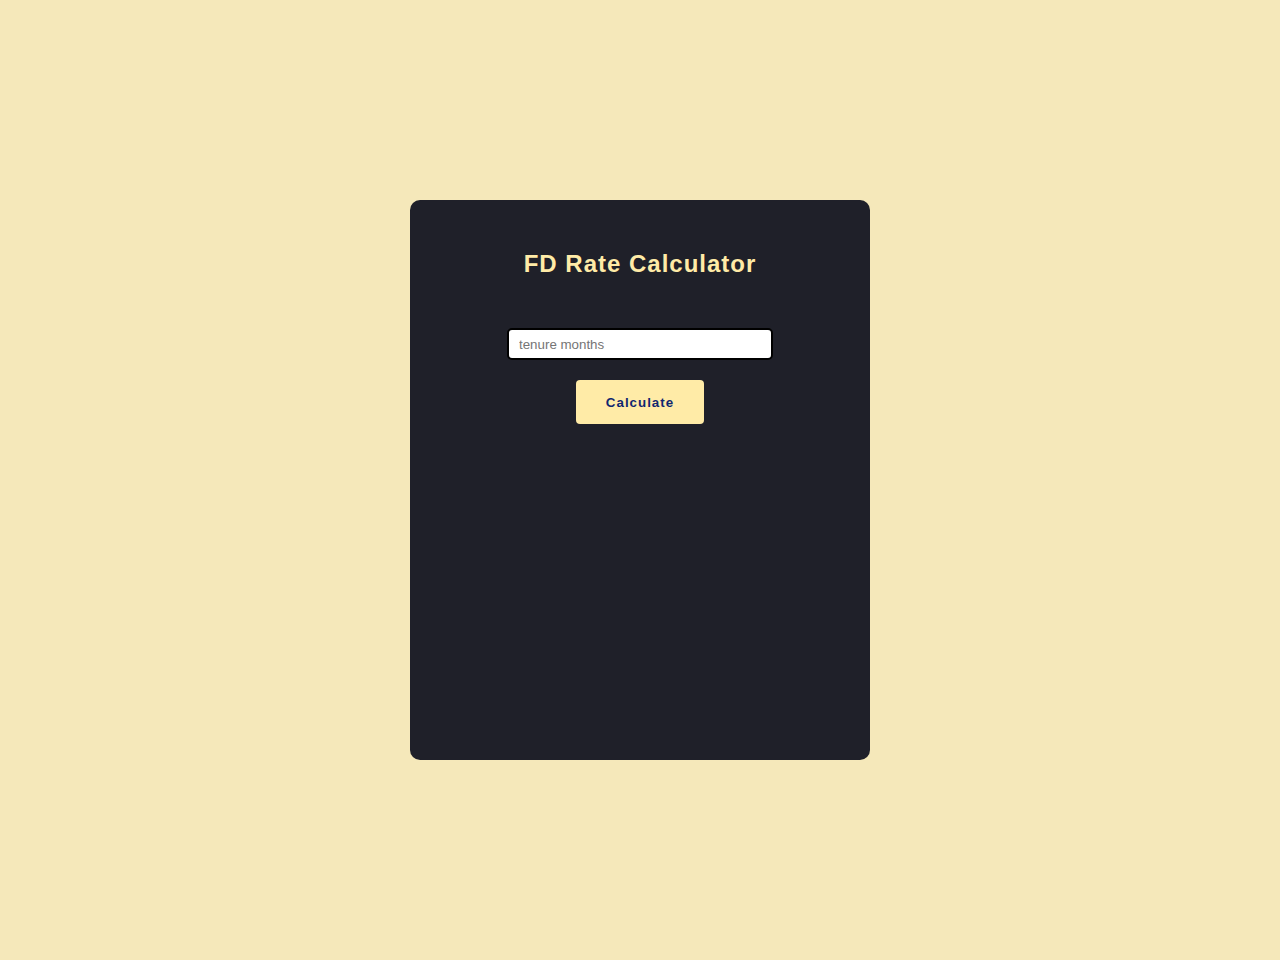
<file: FDRateCalc/index.html>
<!DOCTYPE html>
<html lang="en">
<head>
    <meta charset="UTF-8">
    <meta http-equiv="X-UA-Compatible" content="IE=edge">
    <meta name="viewport" content="width=device-width, initial-scale=1.0">
    <link rel="stylesheet" href="style.css">
    <title>FD Rate Calculator</title>
</head>
<body>
    <div id="wrapper">
        <h2>FD Rate Calculator</h2>
        <div class="inputdiv">
            <input type="text" id="input" placeholder="tenure months">
        </div>
        <div>
            <button type="submit" onclick="fdRate()">Calculate</button>
        </div>
        <div id="result">

        </div>
    </div>
    <script>
      function fdRate(){
        const months = Number(document.getElementById("input").value)
        let rate = 0
        //else if ladder
        // <3 months - 5.8% 
        // 3 - 6 months - 6.5%
        // 7 - 9 months - 6.8% 
        // >=10 months - 7%

        if(months<3)
            rate = 5.8
        else if(months>=3 && months<=6)
            rate = 6.5
        else if(months>=7 && months<=9)
            rate = 6.8
        else
            rate = 7
        
        let result = document.querySelector('#result')
        result.innerHTML = "Your interest rate is " + rate + "%"
      }
    </script>
</body>
</html>
</file>
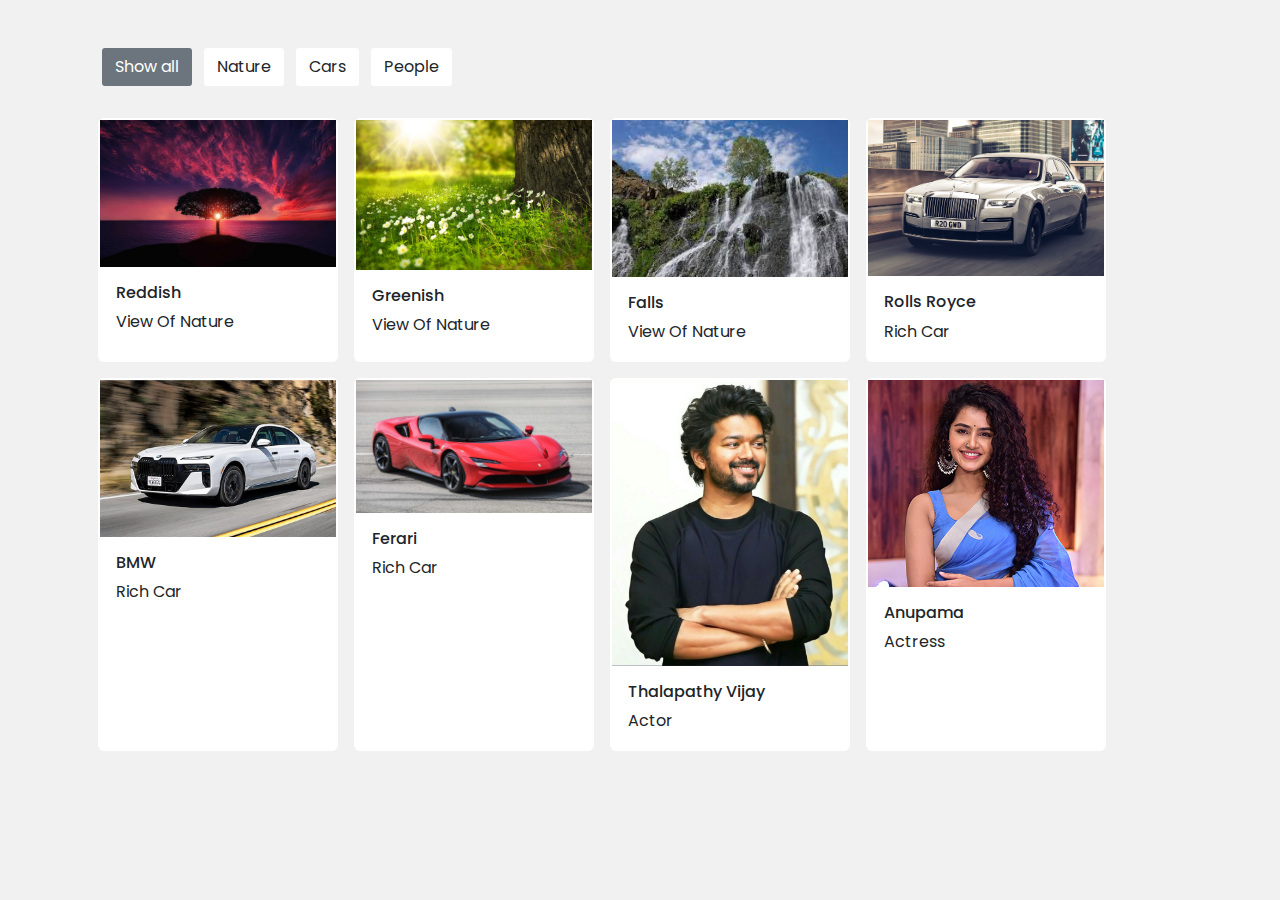
<file: ImageGallery/index.html>
<!DOCTYPE html>
<html lang="en" dir="ltr">
  <head>
    <meta charset="utf-8">
    <title>Image Gallery</title>
    <link rel="stylesheet" href="style.css">
    <meta name="viewport" content="width=device-width, initial-scale=1.0">
    <link rel="stylesheet" href="https://cdn.jsdelivr.net/npm/bootstrap@5.3.0-alpha2/dist/css/bootstrap.min.css">
    <script src="script.js" defer></script>
  </head>
  <body>
    <div class="container">
      <div class="row mt-5" id="filter-buttons">
        <div class="col-12">
          <button class="btn mb-2 me-1 active" data-filter="all">Show all</button>
          <button class="btn mb-2 mx-1" data-filter="nature">Nature</button>
          <button class="btn mb-2 mx-1" data-filter="cars">Cars</button>
          <button class="btn mb-2 mx-1" data-filter="people">People</button>
        </div>
      </div>

       <div class="row px-2 mt-4 gap-3" id="filterable-cards">
        <div class="card p-0" data-name="nature">
          <img src="images/nature-1.jpg" alt="img">
          <div class="card-body">
            <h6 class="card-title">Reddish</h6>
            <p class="card-text">View Of Nature</p>
          </div>
        </div>
        <div class="card p-0" data-name="nature">
          <img src="images/nature-2.jpg" alt="img">
          <div class="card-body">
            <h6 class="card-title">Greenish</h6>
            <p class="card-text">View Of Nature</p>
          </div>
        </div>
        <div class="card p-0" data-name="nature">
          <img src="images/nature-3.jpg" alt="img">
          <div class="card-body">
            <h6 class="card-title">Falls</h6>
            <p class="card-text">View Of Nature</p>
          </div>
        </div>
        <div class="card p-0" data-name="cars">
          <img src="images/car-1.jpg" alt="img">
          <div class="card-body">
            <h6 class="card-title">Rolls Royce</h6>
            <p class="card-text">Rich Car</p>
          </div>
        </div>
        <div class="card p-0" data-name="cars">
          <img src="images/car-2.jpg" alt="img">
          <div class="card-body">
            <h6 class="card-title">BMW</h6>
            <p class="card-text">Rich Car</p>
          </div>
        </div>
        <div class="card p-0" data-name="cars">
          <img src="images/car-3.jpg" alt="img">
          <div class="card-body">
            <h6 class="card-title">Ferari</h6>
            <p class="card-text">Rich Car</p>
          </div>
        </div>
        <div class="card p-0" data-name="people">
          <img src="images/people-1.jpg" alt="img">
          <div class="card-body">
            <h6 class="card-title">Thalapathy Vijay</h6>
            <p class="card-text">Actor</p>
          </div>
        </div>
        <div class="card p-0" data-name="people">
          <img src="images/people-2.jpg" alt="img">
          <div class="card-body">
            <h6 class="card-title">Anupama</h6>
            <p class="card-text">Actress</p>
          </div>
        </div>
      </div>
    </div>

  </body>
</html>
</file>
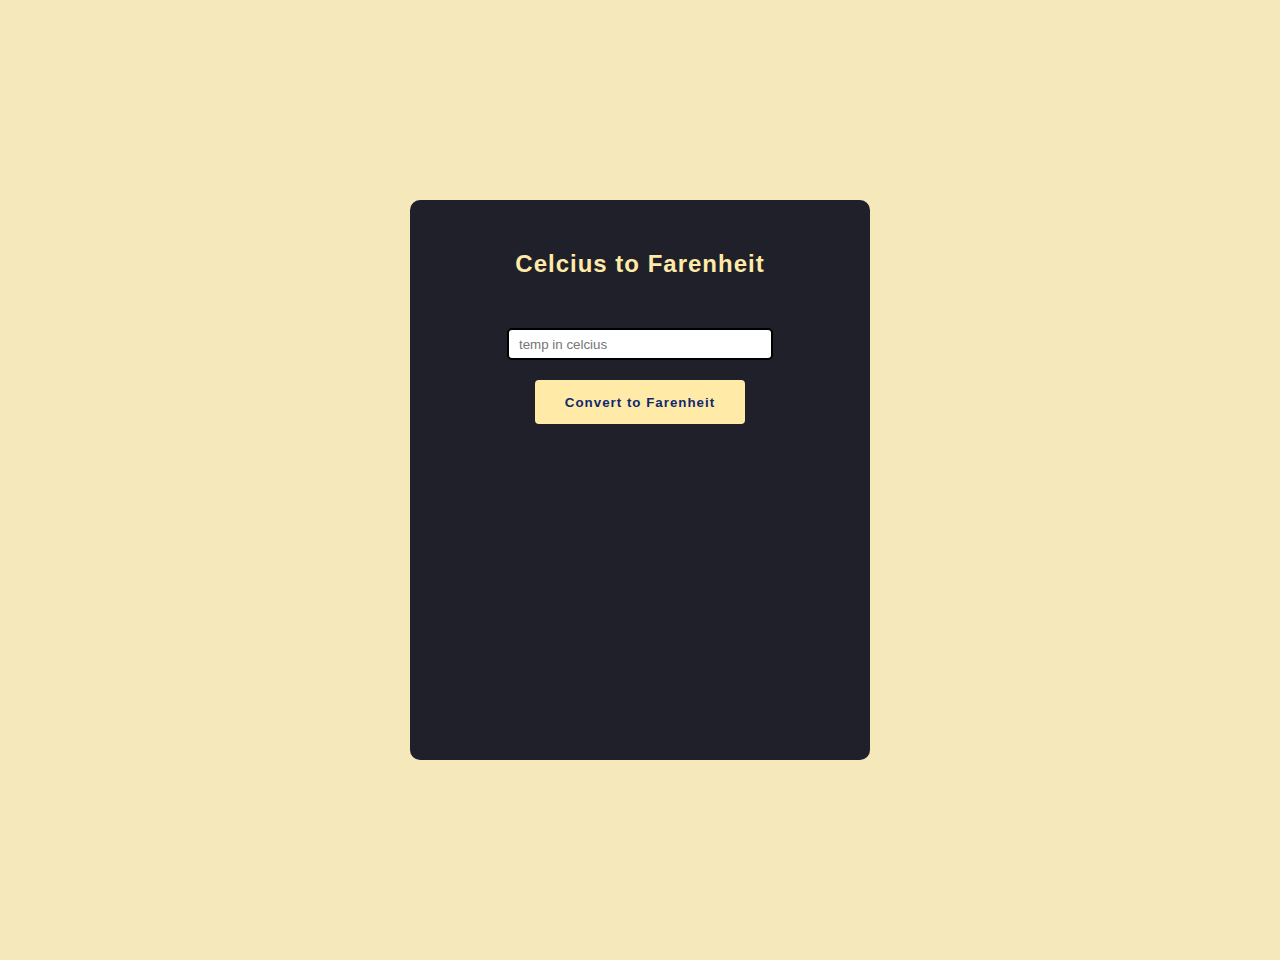
<file: LengthConverter/index.html>
<!DOCTYPE html>
<html lang="en">
<head>
    <meta charset="UTF-8">
    <meta http-equiv="X-UA-Compatible" content="IE=edge">
    <meta name="viewport" content="width=device-width, initial-scale=1.0">
    <link rel="stylesheet" href="style.css">
    <title>Document</title>
</head>
<body>
    <div id="wrapper">
        <h2>Celcius to Farenheit</h2>
        <div class="inputdiv">
            <input type="" id="input" placeholder="temp in celcius">
        </div>
        <div>
            <button type="submit" onclick="convert()">Convert to Farenheit</button>
        </div>
        <div id="result">

        </div>
    </div>
    <script>
        function convert()
        {
        const celcius = Number(document.getElementById("input").value)
        const farenheit = (celcius*1.8) + 32 
        const result = document.getElementById("result")
        result.innerHTML = farenheit.toFixed(2) + " degrees F"
        }

        
    </script>
    
</body>
</html>
</file>
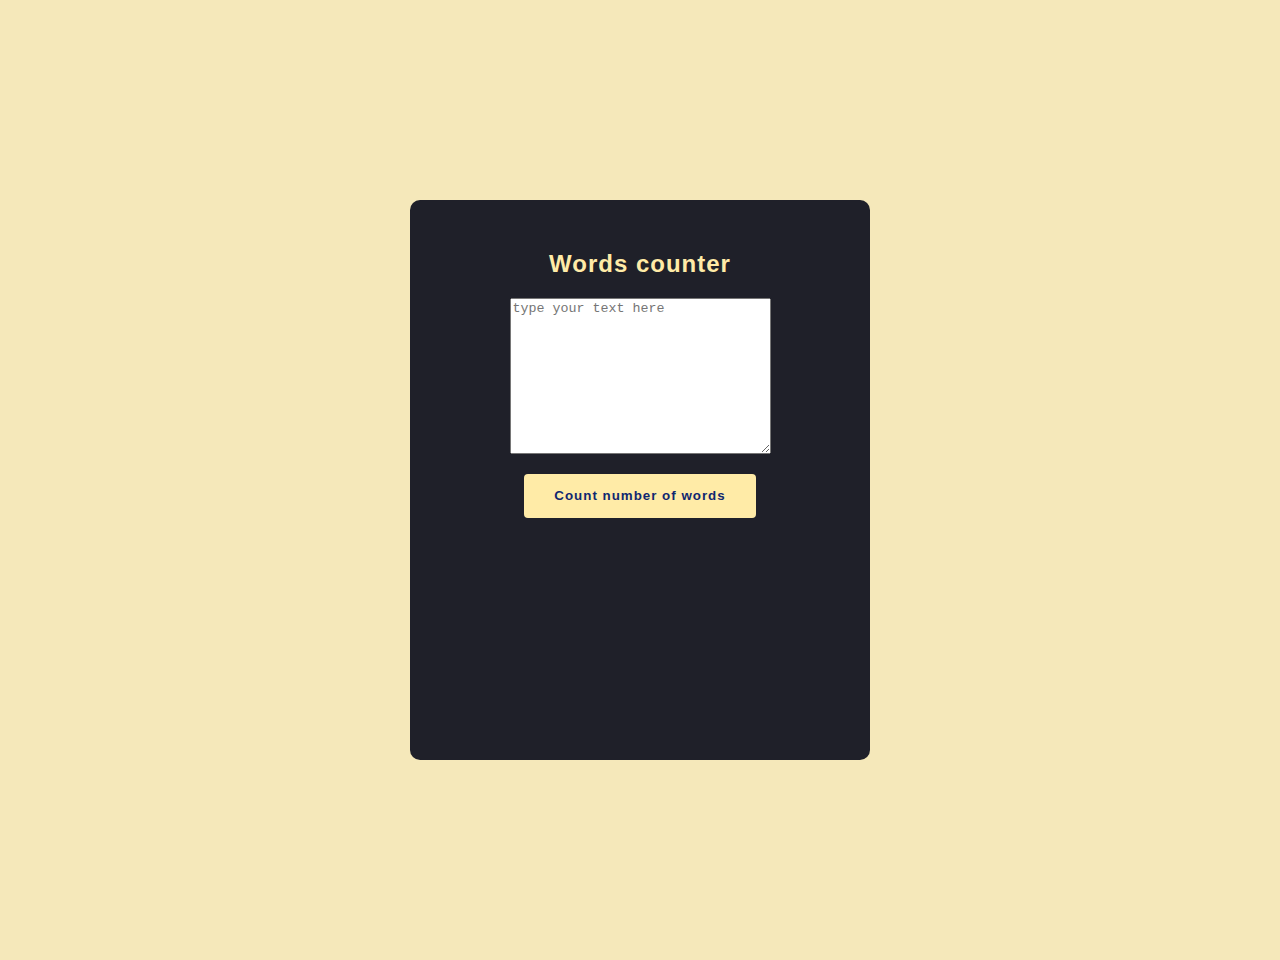
<file: words counter/index.html>
<!DOCTYPE html>
<html lang="en">
<head>
    <meta charset="UTF-8">
    <meta http-equiv="X-UA-Compatible" content="IE=edge">
    <meta name="viewport" content="width=device-width, initial-scale=1.0">
    <link rel="stylesheet" href="style.css">
    <title>Document</title>
</head>
<body>
    <div id="wrapper">
        <h2>Words counter</h2>
        <div class="inputdiv">
            <textarea name="text" id="input" cols="30" rows="10" placeholder="type your text here"></textarea>
        </div>
        <div>
            <button type="submit" onclick="convert()">Count number of words</button>
        </div>
        <div id="result">

        </div>
    </div>
    <script>
        function convert()
        {
        let str = document.getElementById("input").value
        let arr = str.split(" ")
        const res = arr.length
        const result = document.getElementById("result")
        result.innerHTML = res + " words"
        }

        
    </script>
    
</body>
</html>
</file>
<file: FDRateCalc/style.css>
html,
body{
   margin: 0;
   font-family: 'Poppins', sans-serif;
   background-color:#f5e8ba;
}

#wrapper div,#wrapper h2{
    display:flex;
    justify-content: center;
    
}

h2{
    color:#ffeba7;
    letter-spacing: 1px;
}
input{
    border-radius: 5px;
    border: 2px solid black ;
    margin-top:30px;
    height:2em;
    width:250px;
    padding-left:10px;
}

input:active{
    border:none;
}
#wrapper{
    height:500px;
    width:400px;
    margin:200px auto;
    background-color:#1f2029;
    border-radius:10px;
    padding:30px;
}

button{
    margin-top:20px;
    background-color:#ffeba7;
    border-radius: 4px;
    height: 44px;
    font-weight: 600;
    padding: 0 30px;
    letter-spacing: 1px;
    border: none;
    background-color: #ffeba7;
    color: #102770;
}

button:hover{
    cursor:pointer;
}
#result{
    color:white;
    margin-top:20px;
    font-size:32px;
}
</file>
<file: ImageGallery/style.css>
@import url('https://fonts.googleapis.com/css2?family=Poppins:wght@400;500;600&display=swap');

* {
  font-family: "Poppins", sans-serif;
}

body {
  background: #f1f1f1 !important;
}

body .container {
  max-width: 1100px;
}

#filter-buttons button {
  border-radius: 3px;
  background: #fff;
  border-color: transparent;
}

#filter-buttons button:hover {
  background: #ddd;
}

#filter-buttons button.active {
  color: #fff;
  background: #6c757d;
}

#filterable-cards .card {
  width: 15rem;
  border: 2px solid transparent;
}

#filterable-cards .card.hide {
  display: none;
}

@media (max-width: 600px) {
  #filterable-cards {
    justify-content: center;
  }

  #filterable-cards .card {
    width: calc(100% / 2 - 10px);
  }
}
</file>
<file: LengthConverter/style.css>
html,
body{
   margin: 0;
   font-family: 'Poppins', sans-serif;
   background-color:#f5e8ba;
}

#wrapper div,#wrapper h2{
    display:flex;
    justify-content: center;
    
}

h2{
    color:#ffeba7;
    letter-spacing: 1px;
}
input{
    border-radius: 5px;
    border: 2px solid black ;
    margin-top:30px;
    height:2em;
    width:250px;
    padding-left:10px;
}

input:active{
    border:none;
}
#wrapper{
    height:500px;
    width:400px;
    margin:200px auto;
    background-color:#1f2029;
    border-radius:10px;
    padding:30px;
}

button{
    margin-top:20px;
    background-color:#ffeba7;
    border-radius: 4px;
    height: 44px;
    font-weight: 600;
    padding: 0 30px;
    letter-spacing: 1px;
    border: none;
    background-color: #ffeba7;
    color: #102770;
}

button:hover{
    cursor:pointer;
}
#result{
    color:white;
    margin-top:20px;
    font-size:32px;
}
</file>
<file: words counter/style.css>
html,
body{
   margin: 0;
   font-family: 'Poppins', sans-serif;
   background-color:#f5e8ba;
}

#wrapper div,#wrapper h2{
    display:flex;
    justify-content: center;
    
}

h2{
    color:#ffeba7;
    letter-spacing: 1px;
}
input{
    border-radius: 5px;
    border: 2px solid black ;
    margin-top:30px;
    height:2em;
    width:250px;
    padding-left:10px;
}

input:active{
    border:none;
}
#wrapper{
    height:500px;
    width:400px;
    margin:200px auto;
    background-color:#1f2029;
    border-radius:10px;
    padding:30px;
}

button{
    margin-top:20px;
    background-color:#ffeba7;
    border-radius: 4px;
    height: 44px;
    font-weight: 600;
    padding: 0 30px;
    letter-spacing: 1px;
    border: none;
    background-color: #ffeba7;
    color: #102770;
}

button:hover{
    cursor:pointer;
}
#result{
    color:white;
    margin-top:20px;
    font-size:32px;
}
</file>
